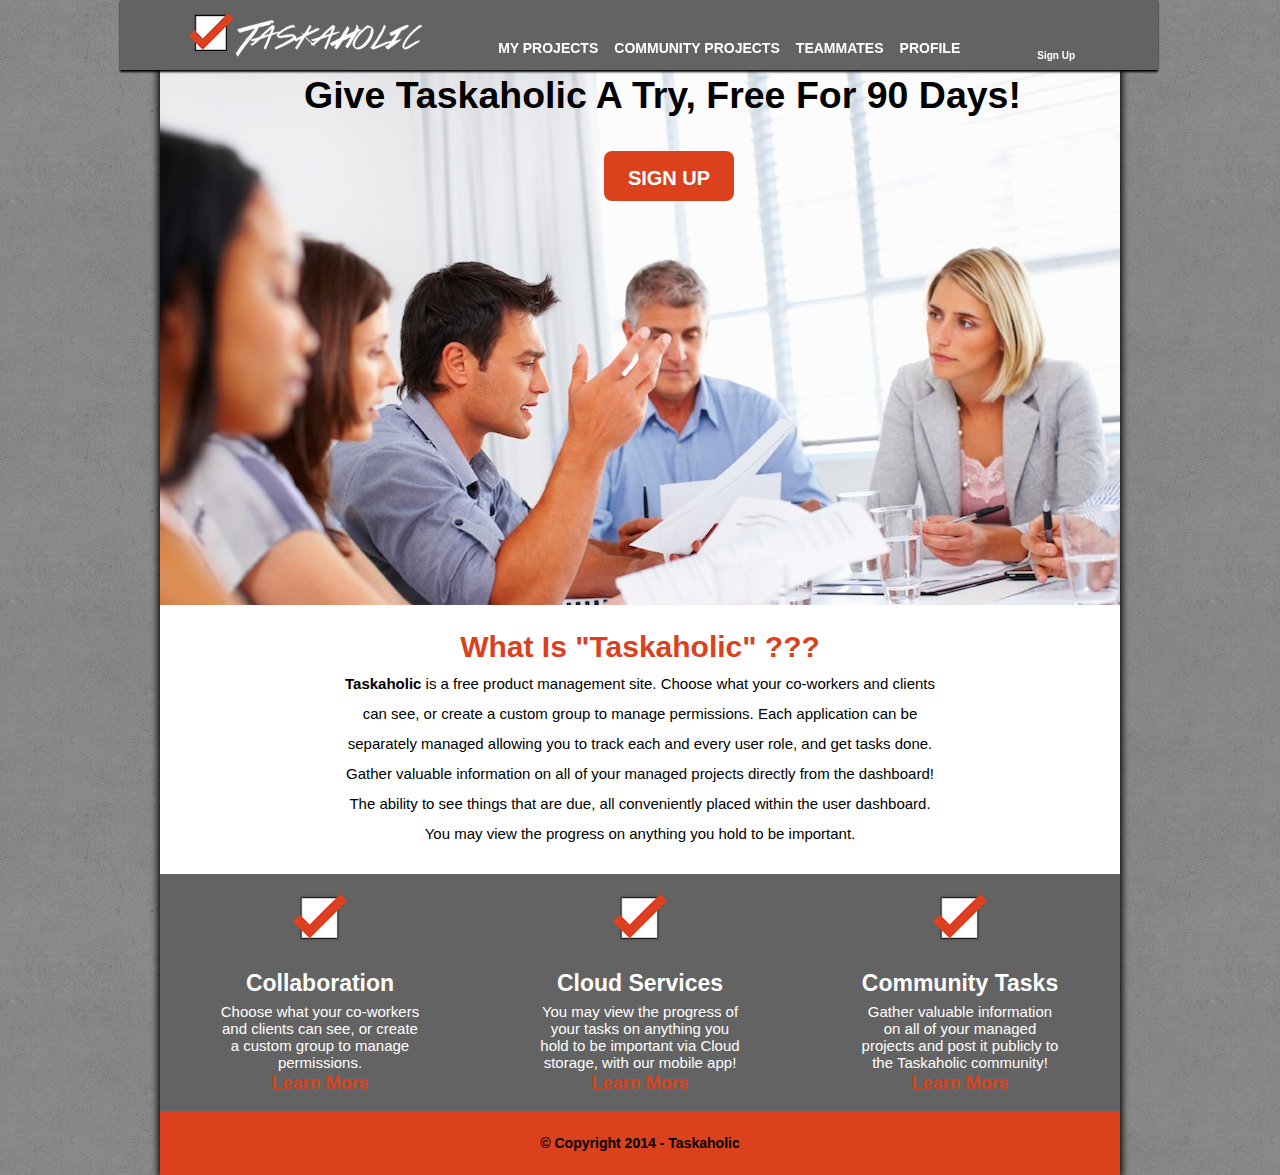
<file: Trovato_Carmine_Week 3/index.html>
<!DOCTYPE html>
<html lang= "en">

	<head> 
		<meta charset = "utf-8" />
		<meta name="viewport" content="initial-scale=1">
		<link href = "css/style.css" rel= "stylesheet" />
		<title>Taskaholic</title>
		<link rel="shortcut icon" href="images/checkIcons.png">
	</head>

	<body>


			<header>

<!-- Navigation --> 
				<div id="navigation">
					<nav>
						<div id="box">
						<a href="index.html"><h1>Taskaholic</h1></a>
						</div>
						<ul id="nav_list">
							<li> <a href = "projects.html">My Projects</a></li>
							<li> <a href = "community.html">Community Projects</a></li>
							<li> <a href = "teammates.html">Teammates</a></li>
							<li> <a href = "profile.html">Profile</a></li>
							<span id="register" class= "float_right"><a href="form.html">Sign Up</a> </span> <span id="sign_in" class= "float_right"> <a href="log_in.html">Log In</a></span>
						</ul>
					</nav>
				</div>

			</header>


<!-- Article --> 
			<article>
				<div id= "background_home">

				<section id="section_one">

					<div id="text">
						<h2>Give Taskaholic a try, free for 90 days!</h2>
						<span id="sign_up_button"><a href="form.html">Sign Up</a></span>
					</div>

				</section>

				<section id="middle_section">
					<h2>What Is "Taskaholic" ???</h2>
					<p><strong>Taskaholic</strong> is a  free product management site. Choose what your co-workers and clients can see, or create a custom group to manage permissions. Each application can be separately managed allowing you to track each and every user role, and get tasks done. Gather valuable information on all of your managed projects directly from the dashboard! The ability to see things that are due, all conveniently placed within the user dashboard. You may view the progress on anything you hold to be important.</p>
				</section>

				<section id="section_two">
						<div id="icons">
							<a href="#"><img src="images/checkIcons.png" alt="check"></a>	
							<h2>Collaboration </h2>
							<p>Choose what your co-workers and clients can see, or create a custom group to manage permissions.<br><a href="#">Learn More</a> </p>
						</div>
						<div id="icons">
							<a href="#"><img src="images/checkIcons.png" alt="check"></a>
							<h2>Cloud Services</h2>
							<p>You may view the progress of your tasks on anything you hold to be important via Cloud storage, with our mobile app!<br><a href="#">Learn More</a> </p>
						</div>
						<div id="icons">
							<a href="#"><img src="images/checkIcons.png" alt="check"></a>
							<h2>Community Tasks</h2>
							<p>Gather valuable information on all of your managed projects and post it publicly to the Taskaholic community! <br><a href="#">Learn More</a> </p>
						</div>
				</section>

				</div>
			</article><!-- #background_home --> 				

<!-- Footer Copyright --> 
			<footer>	
				<h3> &copy; Copyright 2014 - Taskaholic </h3>
			</footer>

	</body>
</html>
</file>
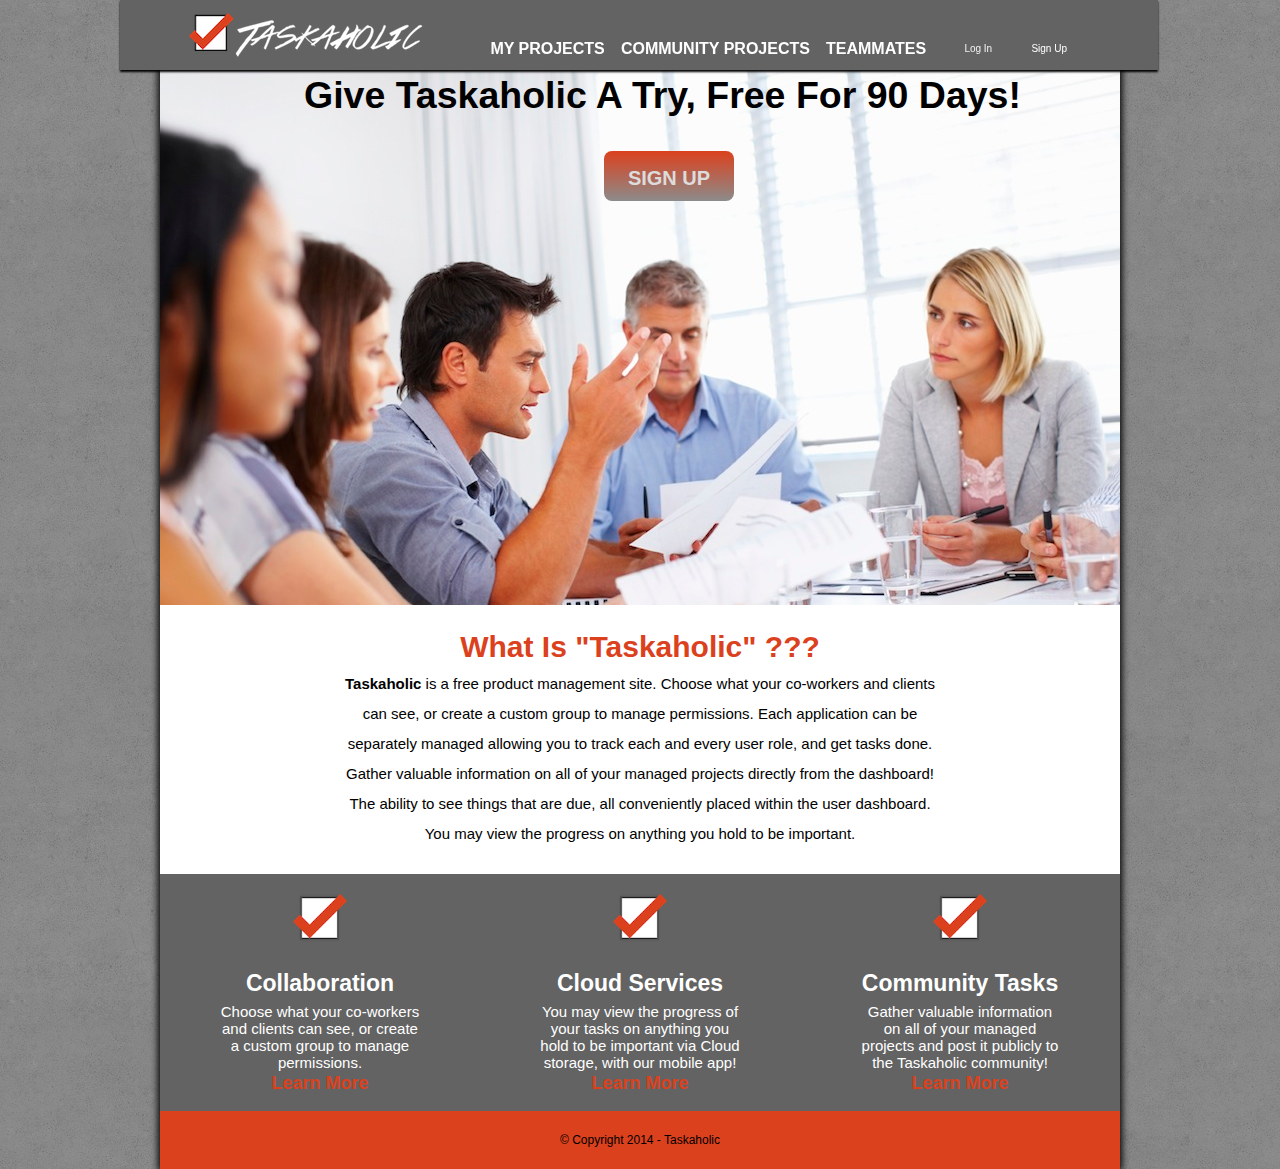
<file: Trovato_Carmine_Week1/index.html>
<!DOCTYPE html>
<html lang= "en">

	<head> 
		<meta charset = "utf-8" />
		<meta name="viewport" content="initial-scale=1">
		<link href = "css/style.css" rel= "stylesheet" />
		<title>Taskaholic</title>
		<link rel="shortcut icon" href="images/checkIcons.png">
	</head>

	<body>


			<header>

<!-- Navigation --> 
				<div id="navigation">
					<nav>
						<div id="box">
						<a href="index.html"><h1>Taskaholic</h1></a>
						</div>
						<ul id="nav_list">
							<li> <a href = "projects.html">My Projects</a></li>
							<li> <a href = "#">Community Projects</a></li>
							<li> <a href = "#">Teammates</a></li>	
							<span id="register" class= "float_right"><a href="form.html">Sign Up</a> </span> <span id="sign_in" class= "float_right"> <a href="log_in.html">Log In</a></span>
						</ul>
					</nav>
				</div>

			</header>

<!-- Article --> 
			<article>
				<div id= "background_home">

				<section id="section_one">

					<div id="text">
						<h2>Give Taskaholic a try, free for 90 days!</h2>
						<span id="sign_up_button"><a href="form.html">Sign Up</a></span>
					</div>

				</section>

				<section id="middle_section">
					<h2>What Is "Taskaholic" ???</h2>
					<p><strong>Taskaholic</strong> is a  free product management site. Choose what your co-workers and clients can see, or create a custom group to manage permissions. Each application can be separately managed allowing you to track each and every user role, and get tasks done. Gather valuable information on all of your managed projects directly from the dashboard! The ability to see things that are due, all conveniently placed within the user dashboard. You may view the progress on anything you hold to be important.</p>
				</section>

				<section id="section_two">
						<div id="icons">
							<a href="#"><img src="images/checkIcons.png" alt="check"></a>	
							<h2>Collaboration </h2>
							<p>Choose what your co-workers and clients can see, or create a custom group to manage permissions.<br><a href="#">Learn More</a> </p>
						</div>
						<div id="icons">
							<a href="#"><img src="images/checkIcons.png" alt="check"></a>
							<h2>Cloud Services</h2>
							<p>You may view the progress of your tasks on anything you hold to be important via Cloud storage, with our mobile app!<br><a href="#">Learn More</a> </p>
						</div>
						<div id="icons">
							<a href="#"><img src="images/checkIcons.png" alt="check"></a>
							<h2>Community Tasks</h2>
							<p>Gather valuable information on all of your managed projects and post it publicly to the Taskaholic community! <br><a href="#">Learn More</a> </p>
						</div>
				</section>

				</div>
			</article><!-- #background_home --> 				

<!-- Footer Copyright --> 
			<footer>	
				<p> &copy; Copyright 2014 - Taskaholic </p>
			</footer>

	</body>
</html>
</file>
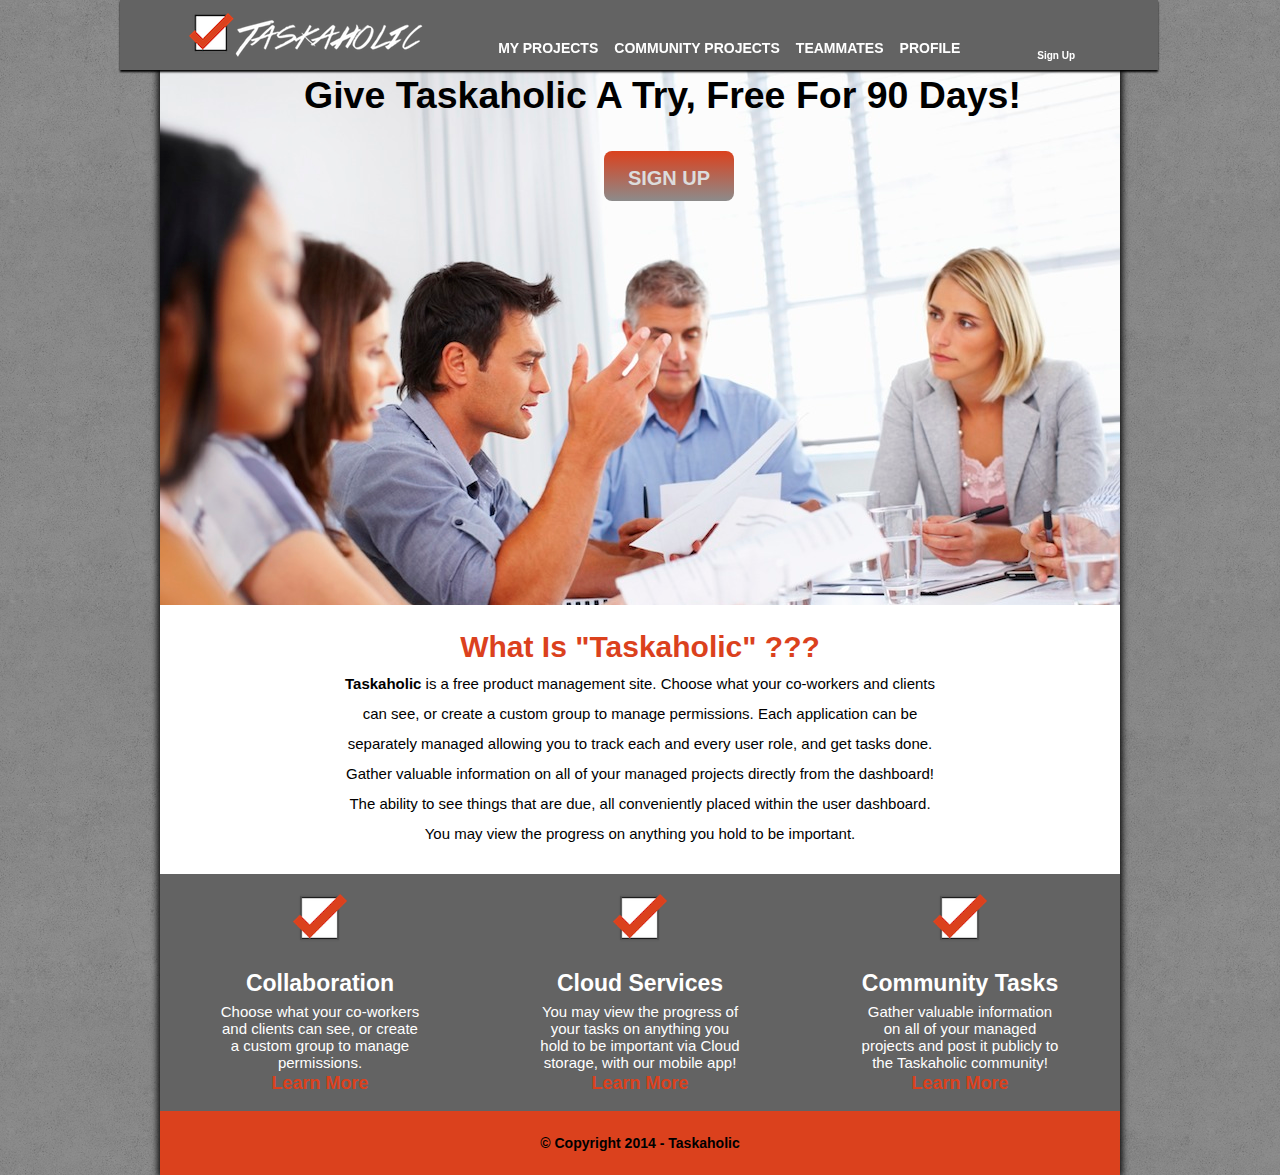
<file: Trovato_Carmine_Week2 /index.html>
<!DOCTYPE html>
<html lang= "en">

	<head> 
		<meta charset = "utf-8" />
		<meta name="viewport" content="initial-scale=1">
		<link href = "css/style.css" rel= "stylesheet" />
		<title>Taskaholic</title>
		<link rel="shortcut icon" href="images/checkIcons.png">
	</head>

	<body>


			<header>

<!-- Navigation --> 
				<div id="navigation">
					<nav>
						<div id="box">
						<a href="index.html"><h1>Taskaholic</h1></a>
						</div>
						<ul id="nav_list">
							<li> <a href = "projects.html">My Projects</a></li>
							<li> <a href = "community.html">Community Projects</a></li>
							<li> <a href = "teammates.html">Teammates</a></li>
							<li> <a href = "profile.html">Profile</a></li>
							<span id="register" class= "float_right"><a href="form.html">Sign Up</a> </span> <span id="sign_in" class= "float_right"> <a href="log_in.html">Log In</a></span>
						</ul>
					</nav>
				</div>

			</header>

<!-- Article --> 
			<article>
				<div id= "background_home">

				<section id="section_one">

					<div id="text">
						<h2>Give Taskaholic a try, free for 90 days!</h2>
						<span id="sign_up_button"><a href="form.html">Sign Up</a></span>
					</div>

				</section>

				<section id="middle_section">
					<h2>What Is "Taskaholic" ???</h2>
					<p><strong>Taskaholic</strong> is a  free product management site. Choose what your co-workers and clients can see, or create a custom group to manage permissions. Each application can be separately managed allowing you to track each and every user role, and get tasks done. Gather valuable information on all of your managed projects directly from the dashboard! The ability to see things that are due, all conveniently placed within the user dashboard. You may view the progress on anything you hold to be important.</p>
				</section>

				<section id="section_two">
						<div id="icons">
							<a href="#"><img src="images/checkIcons.png" alt="check"></a>	
							<h2>Collaboration </h2>
							<p>Choose what your co-workers and clients can see, or create a custom group to manage permissions.<br><a href="#">Learn More</a> </p>
						</div>
						<div id="icons">
							<a href="#"><img src="images/checkIcons.png" alt="check"></a>
							<h2>Cloud Services</h2>
							<p>You may view the progress of your tasks on anything you hold to be important via Cloud storage, with our mobile app!<br><a href="#">Learn More</a> </p>
						</div>
						<div id="icons">
							<a href="#"><img src="images/checkIcons.png" alt="check"></a>
							<h2>Community Tasks</h2>
							<p>Gather valuable information on all of your managed projects and post it publicly to the Taskaholic community! <br><a href="#">Learn More</a> </p>
						</div>
				</section>

				</div>
			</article><!-- #background_home --> 				

<!-- Footer Copyright --> 
			<footer>	
				<h3> &copy; Copyright 2014 - Taskaholic </h3>
			</footer>

	</body>
</html>
</file>
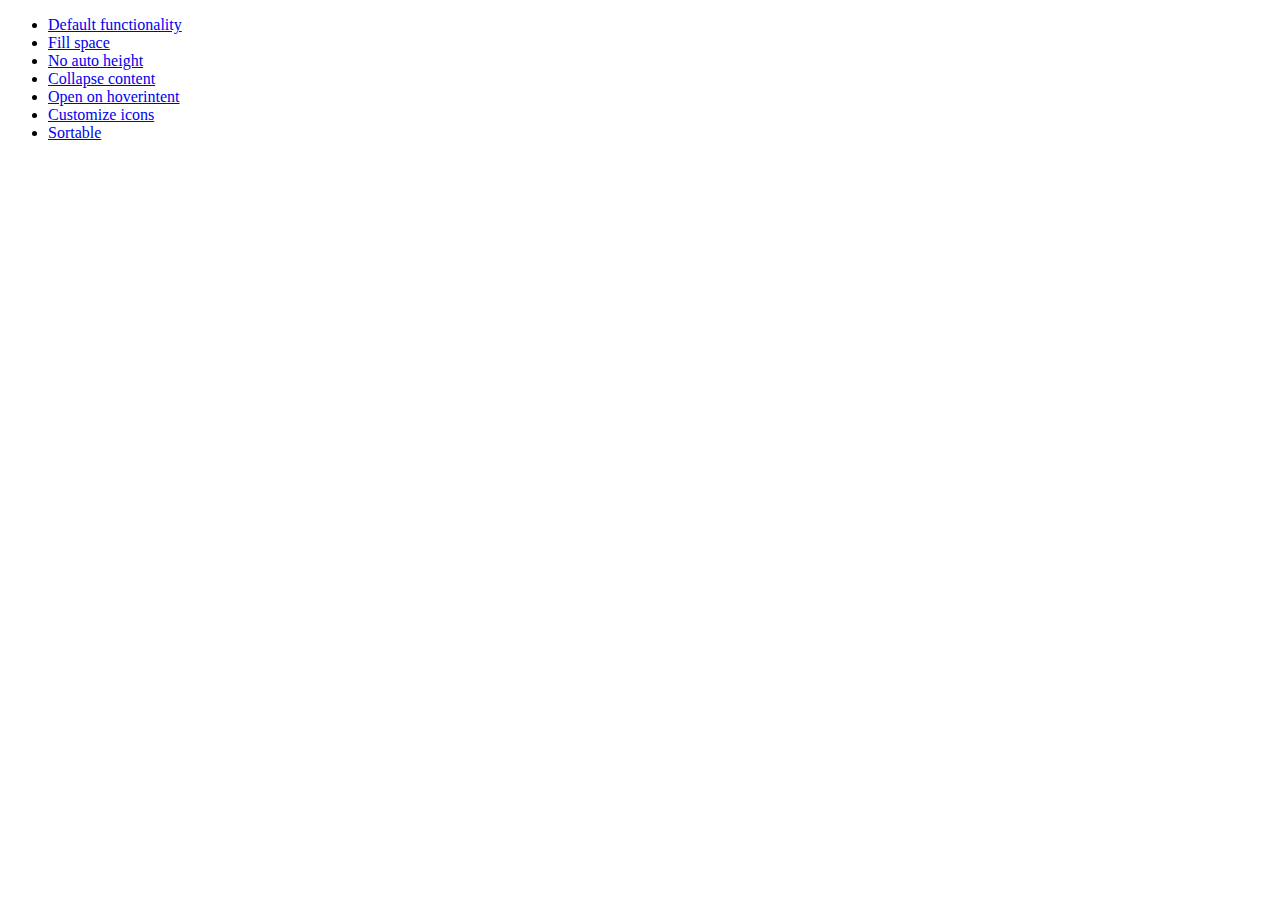
<file: jQueryUI_Interactions_Activity/development-bundle/demos/accordion/index.html>
<!doctype html>
<html lang="en">
<head>
	<meta charset="utf-8">
	<title>jQuery UI Accordion Demos</title>
</head>
<body>

<ul>
	<li><a href="default.html">Default functionality</a></li>
	<li><a href="fillspace.html">Fill space</a></li>
	<li><a href="no-auto-height.html">No auto height</a></li>
	<li><a href="collapsible.html">Collapse content</a></li>
	<li><a href="hoverintent.html">Open on hoverintent</a></li>
	<li><a href="custom-icons.html">Customize icons</a></li>
	<li><a href="sortable.html">Sortable</a></li>
</ul>

</body>
</html>
</file>
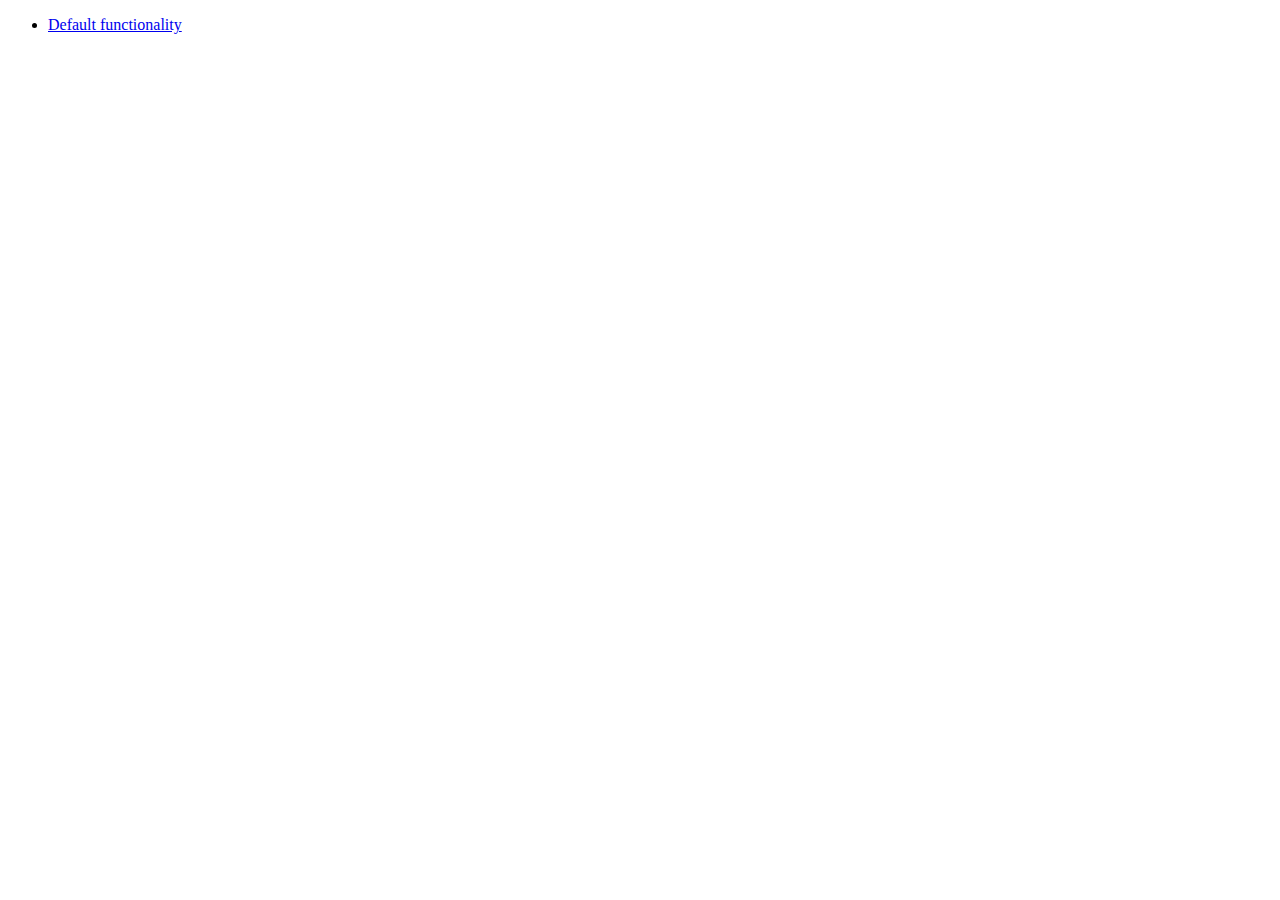
<file: jQueryUI_Interactions_Activity/development-bundle/demos/addClass/index.html>
<!doctype html>
<html lang="en">
<head>
	<meta charset="utf-8">
	<title>jQuery UI Effects Demos</title>
</head>
<body>

<ul>
	<li><a href="default.html">Default functionality</a></li>
</ul>

</body>
</html>
</file>
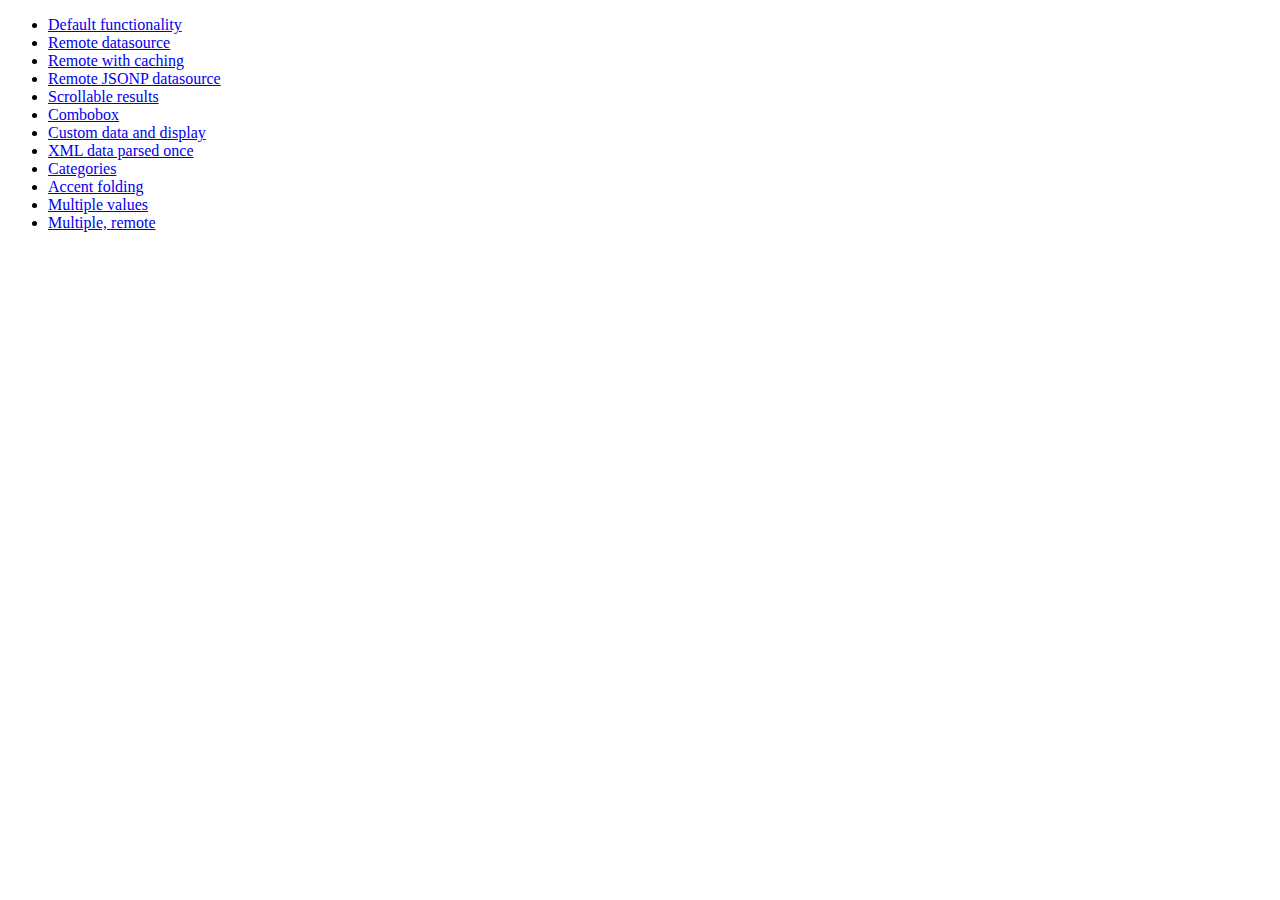
<file: jQueryUI_Interactions_Activity/development-bundle/demos/autocomplete/index.html>
<!doctype html>
<html lang="en">
<head>
	<meta charset="utf-8">
	<title>jQuery UI Autocomplete Demos</title>
</head>
<body>

<ul>
	<li><a href="default.html">Default functionality</a></li>
	<li><a href="remote.html">Remote datasource</a></li>
	<li><a href="remote-with-cache.html">Remote with caching</a></li>
	<li><a href="remote-jsonp.html">Remote JSONP datasource</a></li>
	<li><a href="maxheight.html">Scrollable results</a></li>
	<li><a href="combobox.html">Combobox</a></li>
	<li><a href="custom-data.html">Custom data and display</a></li>
	<li><a href="xml.html">XML data parsed once</a></li>
	<li><a href="categories.html">Categories</a></li>
	<li><a href="folding.html">Accent folding</a></li>
	<li><a href="multiple.html">Multiple values</a></li>
	<li><a href="multiple-remote.html">Multiple, remote</a></li>
</ul>

</body>
</html>
</file>
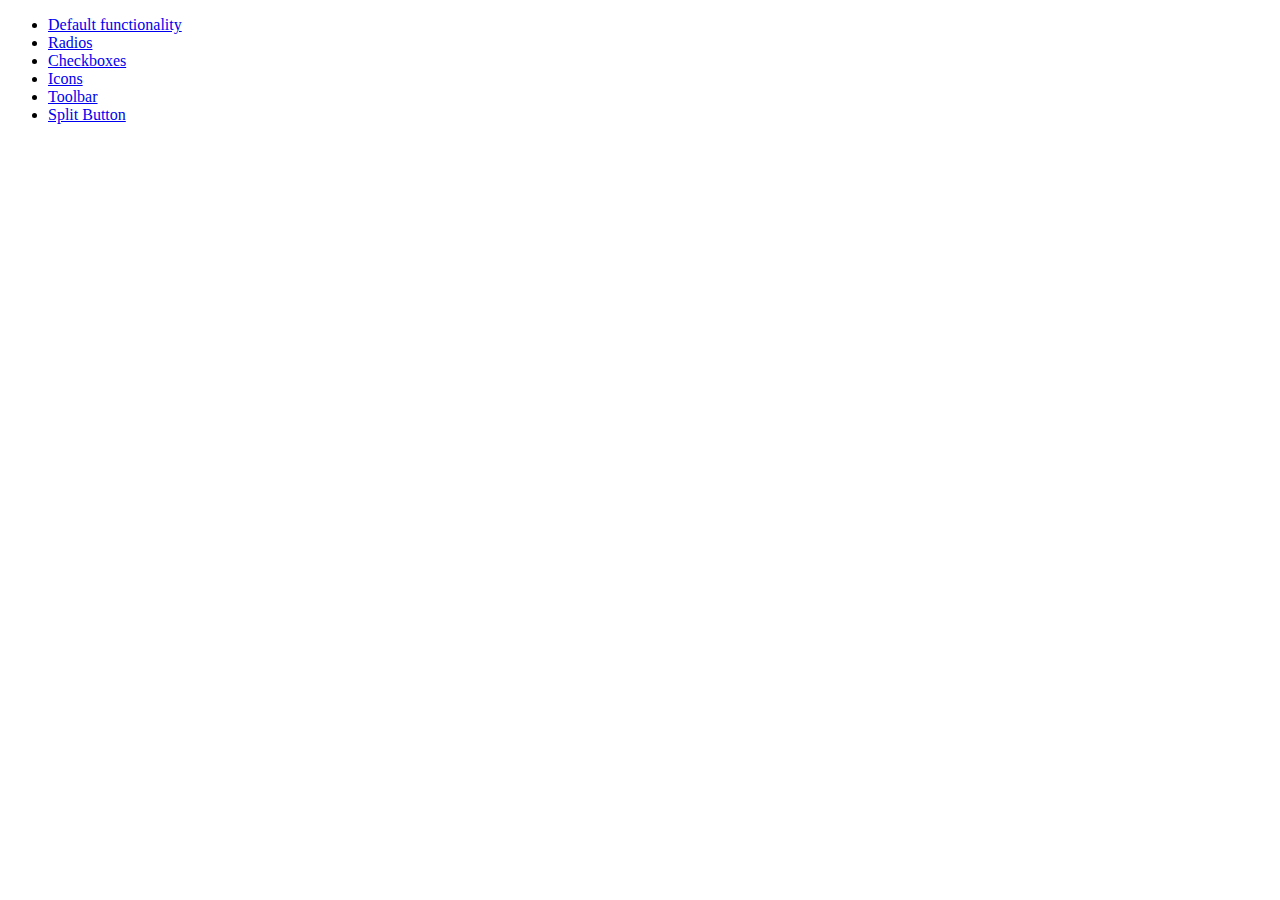
<file: jQueryUI_Interactions_Activity/development-bundle/demos/button/index.html>
<!doctype html>
<html lang="en">
<head>
	<meta charset="utf-8">
	<title>jQuery UI Button Demos</title>
</head>
<body>

<ul>
	<li><a href="default.html">Default functionality</a></li>
	<li><a href="radio.html">Radios</a></li>
	<li><a href="checkbox.html">Checkboxes</a></li>
	<li><a href="icons.html">Icons</a></li>
	<li><a href="toolbar.html">Toolbar</a></li>
	<li><a href="splitbutton.html">Split Button</a></li>
</ul>

</body>
</html>
</file>
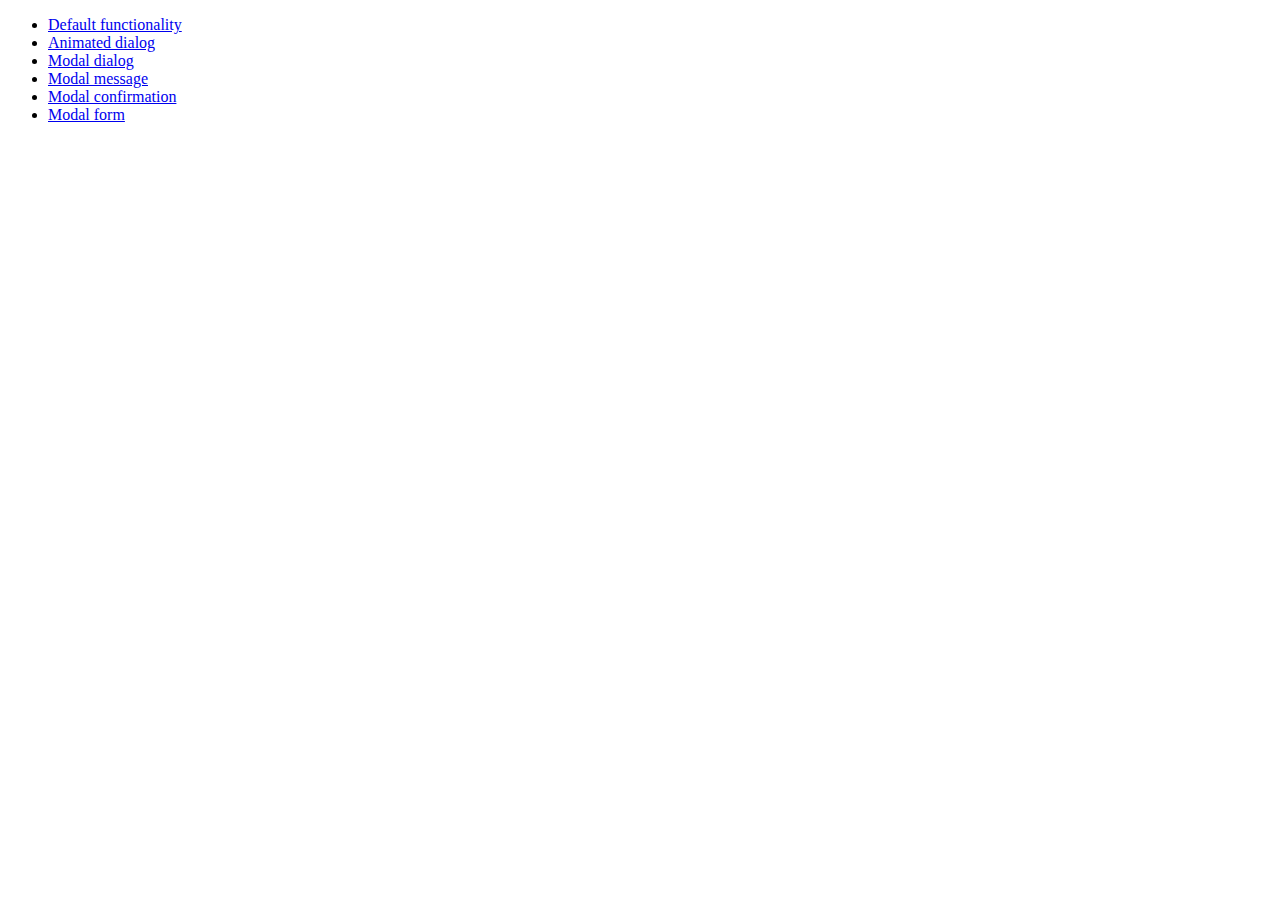
<file: jQueryUI_Interactions_Activity/development-bundle/demos/dialog/index.html>
<!doctype html>
<html lang="en">
<head>
	<meta charset="utf-8">
	<title>jQuery UI Dialog Demos</title>
</head>
<body>

<ul>
	<li><a href="default.html">Default functionality</a></li>
	<li><a href="animated.html">Animated dialog</a></li>
	<li><a href="modal.html">Modal dialog</a></li>
	<li><a href="modal-message.html">Modal message</a></li>
	<li><a href="modal-confirmation.html">Modal confirmation</a></li>
	<li><a href="modal-form.html">Modal form</a></li>
</ul>

</body>
</html>
</file>
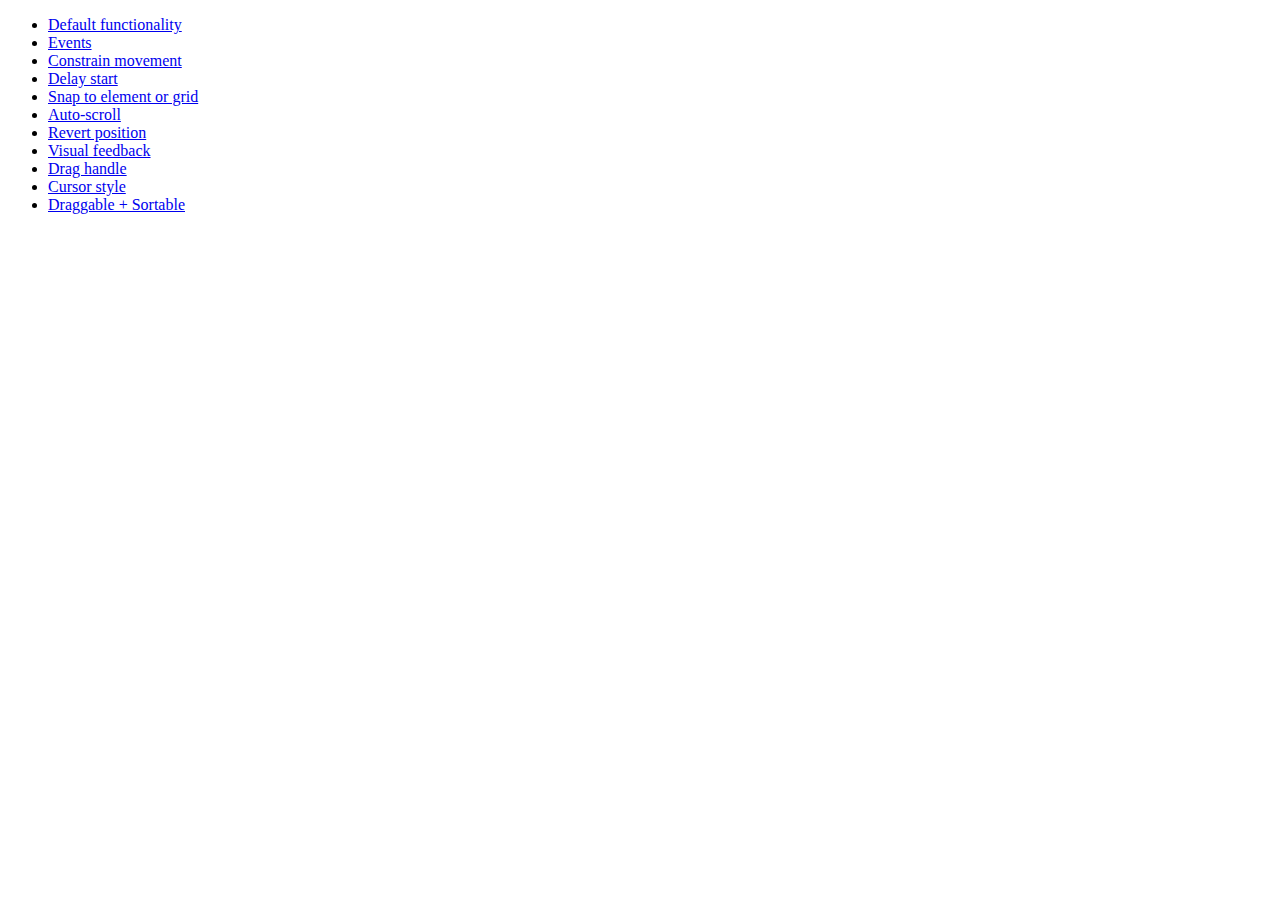
<file: jQueryUI_Interactions_Activity/development-bundle/demos/draggable/index.html>
<!doctype html>
<html lang="en">
<head>
	<meta charset="utf-8">
	<title>jQuery UI Draggable Demos</title>
</head>
<body>

<ul>
	<li><a href="default.html">Default functionality</a></li>
	<li><a href="events.html">Events</a></li>
	<li><a href="constrain-movement.html">Constrain movement</a></li>
	<li><a href="delay-start.html">Delay start</a></li>
	<li><a href="snap-to.html">Snap to element or grid</a></li>
	<li><a href="scroll.html">Auto-scroll</a></li>
	<li><a href="revert.html">Revert position</a></li>
	<li><a href="visual-feedback.html">Visual feedback</a></li>
	<li><a href="handle.html">Drag handle</a></li>
	<li><a href="cursor-style.html">Cursor style</a></li>
	<li><a href="sortable.html">Draggable + Sortable</a></li>
</ul>

</body>
</html>
</file>
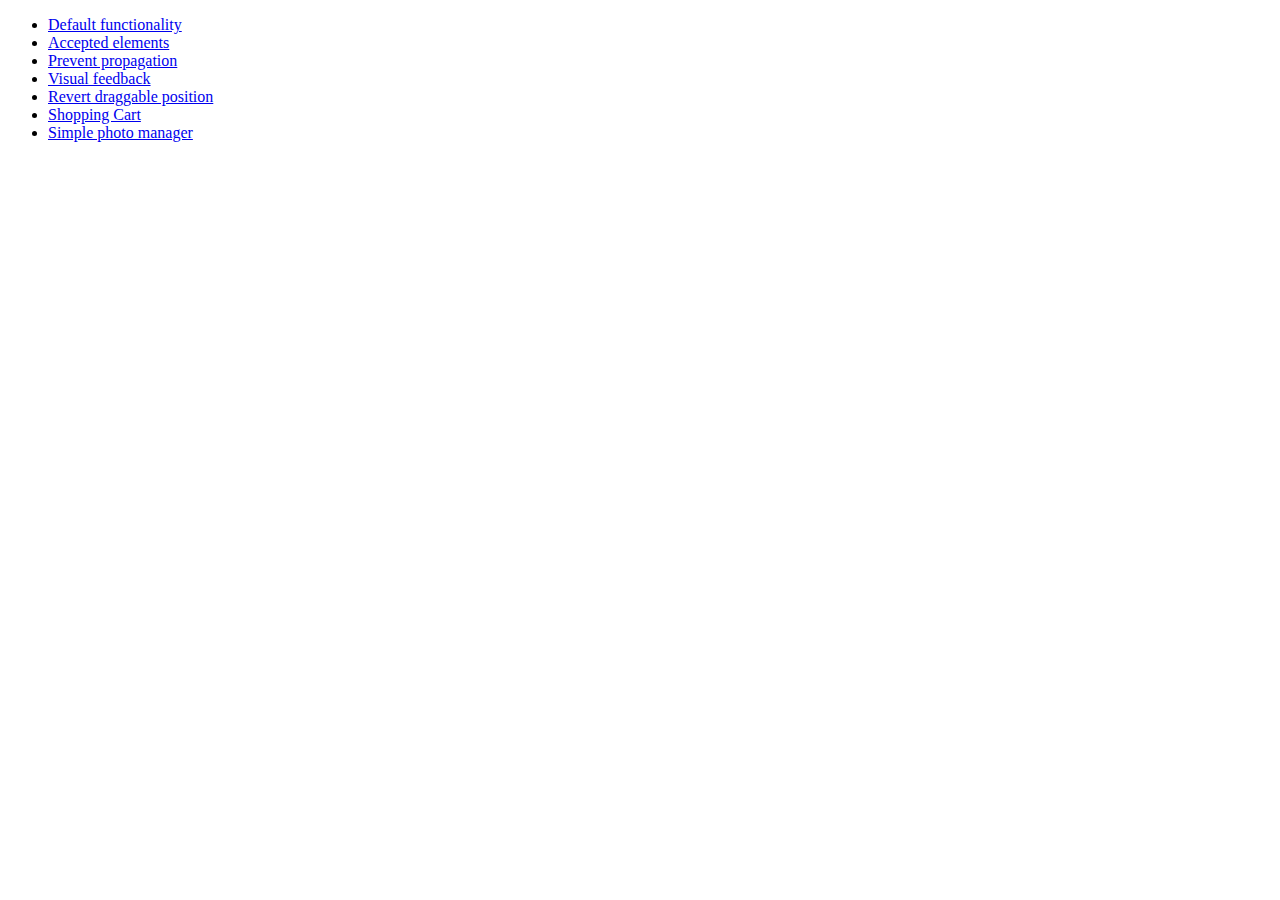
<file: jQueryUI_Interactions_Activity/development-bundle/demos/droppable/index.html>
<!doctype html>
<html lang="en">
<head>
	<meta charset="utf-8">
	<title>jQuery UI Droppable Demos</title>
</head>
<body>

<ul>
	<li><a href="default.html">Default functionality</a></li>
	<li><a href="accepted-elements.html">Accepted elements</a></li>
	<li><a href="propagation.html">Prevent propagation</a></li>
	<li><a href="visual-feedback.html">Visual feedback</a></li>
	<li><a href="revert.html">Revert draggable position</a></li>
	<li><a href="shopping-cart.html">Shopping Cart</a></li>
	<li><a href="photo-manager.html">Simple photo manager</a></li>
</ul>

</body>
</html>
</file>
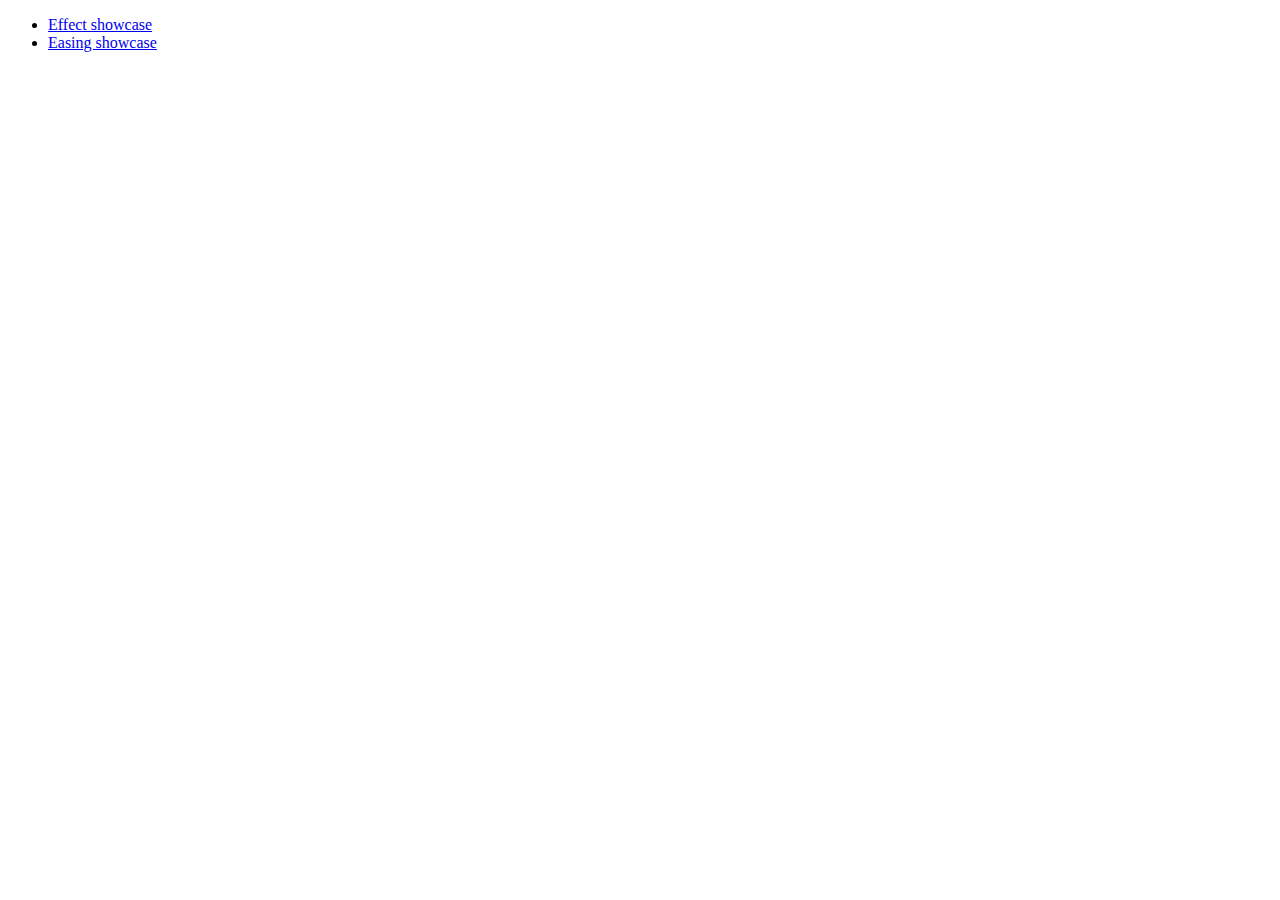
<file: jQueryUI_Interactions_Activity/development-bundle/demos/effect/index.html>
<!doctype html>
<html lang="en">
<head>
	<meta charset="utf-8">
	<title>jQuery UI Effects Demos</title>
</head>
<body>

<ul>
	<li><a href="default.html">Effect showcase</a></li>
	<li><a href="easing.html">Easing showcase</a></li>
</ul>

</body>
</html>
</file>
<file: Trovato_Carmine_Week 3/css/style.css>
html{
background-image: url("../images/mochaGrunge.png") ;
background-position: fixed;
background-color: #eeeeee; 
}

body{
	width:75%;  
	margin: 1.5% auto 0;
	background:white;
	font-family: helvetica;
	font-size:62.5%;   
	padding-top: 20px;
	box-shadow: 0px 0px 7px 2px #000000;
}


.welcome{
	margin-top: 100px;
}


h1{
	text-indent: -9999px;
	background: url(../images/Taskaholic.png);
	background-repeat: no-repeat;
	padding-bottom: 0px;
	height: 89px;
	width:250px;
}

#background_home{
	background-image: url("../images/group.jpg") ;

}


/* ================================= $Sin Up Ribbon ============================ */

#nav_list{
	overflow:hidden;

}

#wrapper {
	width: 400px;
	height:80px;
	margin-bottom: 30px;
}
.ribbon {
   width: 370px;
   position: absolute;
   text-align: center;
   font-size: 20px!important;
   background: #DB411D;
   background: -webkit-gradient(linear, left top, left bottom, from(#DB411D), to(#ab2c2c));
   background: -webkit-linear-gradient(top, #DB411D, #ab2c2c);
   background: -moz-linear-gradient(top, #DB411D, #ab2c2c);
   background: -ms-linear-gradient(top, #DB411D, #ab2c2c);
   background: -o-linear-gradient(top, #DB411D, #ab2c2c);
   background-image: -ms-linear-gradient(top, #DB411D 0%, #ab2c2c 100%);
   -webkit-box-shadow: rgba(000,000,000,0.3) 0 1px 1px;
   -moz-box-shadow: rgba(000,000,000,0.3) 0 1px 1px;
   box-shadow: rgba(000,000,000,0.3) 0 1px 1px;
   font-family: 'Helvetica Neue',Helvetica, sans-serif;
   }
.ribbon h3 {
   font-size: 30px!important;
   color: #ffffff;
   text-shadow: #d65c5c 0 1px 0;
   margin:0px;
   padding: 15px 10px;
   }
.ribbon:before, .ribbon:after {
   content: '';
   position: absolute;
   display: block;
   bottom: -1em;
   border: 1.5em solid #c23a3a;
   z-index: -1;
   }
.ribbon:before {
   left: -2em;
   border-right-width: 1.5em;
   border-left-color: transparent;
   -webkit-box-shadow: rgba(000,000,000,0.4) 1px 1px 1px;
   -moz-box-shadow: rgba(000,000,000,0.4) 1px 1px 1px;
   box-shadow: rgba(000,000,000,0.4) 1px 1px 1px;
   }
.ribbon:after {
   right: -2em;
   border-left-width: 1.5em;
   border-right-color: transparent;
   -webkit-box-shadow: rgba(000,000,000,0.4) -1px 1px 1px;
   -moz-box-shadow: rgba(000,000,000,0.4) -1px 1px 1px;
   box-shadow: rgba(000,000,000,0.4) -1px 1px 1px;
   }
.ribbon .ribbon-content:before, .ribbon .ribbon-content:after {
   border-color: #DB411D transparent transparent transparent;
   position: absolute;
   display: block;
   border-style: solid;
   bottom: -1em;
   content: '';
   }
.ribbon .ribbon-content:before {
   left: 0;
   border-width: 1em 0 0 1em;
   }
.ribbon .ribbon-content:after {
   right: 0;
   border-width: 1em 1em 0 0;
   }
.ribbon-stitches-top {
   margin-top:2px;
   border-top: 1px dashed rgba(0, 0, 0, 0.2);
   -moz-box-shadow: 0px 0px 2px rgba(0, 0, 0, 0.5);
   -webkit-box-shadow: 0px 0px 2px rgba(0, 0, 0, 0.5);
   box-shadow: 0px 0px 2px rgba(255, 255, 255, 0.5);
   }
.ribbon-stitches-bottom {
   margin-bottom:2px;
   border-top: 1px dashed rgba(0, 0, 0, 0.2);
   -moz-box-shadow: 0px 0px 2px rgba(0, 0, 0, 0.3);
   -webkit-box-shadow: 0px 0px 2px rgba(0, 0, 0, 0.3);
   box-shadow: 0px 0px 2px rgba(255, 255, 255, 0.3);
   }



/* ================================= $Navigation ============================ */

#navigation{
	 position: fixed;
	 left: 9.375%; /* 120px/1280px */
	 top: 0;
	 height:70px;	 
	 width: 78.125%;	
	 padding: 0 1.5%; /* 20px/1000px*/
 	 background-color:#636363 ;
 	 box-shadow: 0px 2px 2px #000000; 
 	 z-index:2;
 	 overflow: hidden;


}

article{
	overflow: hidden;
}


nav>ul{
	margin: 0;
    padding: 0px 1% ;/* 10px/1000px */ /* 20px/1000px */
    text-align: center;
    width: 64%; /* 640px/1000px */
    line-height: 97px;
    float: left;
    height: 110px;
}

nav ul~ul{
	 width: 64%; /* 640px/1000px */
}


nav ul>li{
	padding-left:0;
}

nav ul li{
	list-style: none;
	display: inline-block;
	text-align: center; 
	font-size: 1.4em;
	text-transform: uppercase;
	font-weight: bold; 
	padding: 0 1.041666666%; /*10px/960px*/

}

nav ul li a{
	text-decoration: none;
	color:#ffffff;
}

nav ul li a:hover{
	color: #DB411D;
}
#image{
	width: 100%;
	position: absolute;
	top: 5px;
}

#image img{
	width: 100%;
}



/* ============================= $Profile  Tabs ======================== */

#profile{
	margin-top: 50px;
	margin-bottom: 280px;
}

.wrapper {
  margin:30px auto;
  width:80%;
  font-family:sans-serif;
  color:#555;
  font-size:14px;
  line-height:24px;
}
h1 {
  font-size:20px;
  font-weight:bold;
  text-align:center;
  text-transform:uppercase;
}
h1 + p {
  text-align:center;
  margin:20px 0;
  font-size:16px;
}

.tabs >li {
    float:left;
    width:20%;
    list-style: none;
  }

 .tabs >li> a {
    display:block;
    text-align:center;
    text-decoration:none;
    text-transform:uppercase;
    color:#888;
    padding:20px 0;
    border-bottom:2px solid #888;
    background:#f7f7f7;
    
}

.tabs a:hover{
	background-color: #DB411D;
	color: white;
}


}
.tabgroup {

    padding:30px;
    box-shadow:0 3px 10px rgba(0,0,0,.3);

}
.clearfix:after {
  content:"";
  display:table;
  clear:both;
}


/* ============================= $Sign In & Register ======================== */

form{
	padding-left: 370px;
	padding-top: 50px;
	padding-bottom: 40px;
	margin: 0 auto;
	overflow: auto;
}

#log_in{

	margin-bottom: 280px;
}


#sign_in a{
	text-decoration: none;
	margin-right: 0px;
	margin-left: 0px;
	background: transparent;
	border-radius:0px;
	padding: 7px;
	color: rgb(242,242,242);
	width: 100px;

}

#register{
	width: 100px;

}

#register a{
	text-decoration:none;
	background: transparent;
	color: rgb(255,255,255);
	border-radius:0px;
	padding: 7px;
	width: 100px;

}

#sign_in a:hover {

	background: rgb(219,65,29);
	color: rgb(250,250,250);
}

#register a:hover{
	background:  rgb(219,65,29);
	color: rgb(250,250,250);
}

#sign_up_button a{
	text-decoration: none;
	text-align: right;
	width: 90px;
	height:10px;
	float:left;
	line-height: 15px;
	font-size: .8em;
	padding:020px;
	background: #DB411D;
	color:white;
	border-radius:8px;
	text-transform: uppercase;
	text-align: center;
	margin-top: 0px;
	margin-left: 300px;
	margin-right: 0px;
	font-weight: bold;
}

#sign_up_button a:hover{
	background: linear-gradient(rgb(219,65,29), rgb(140,139,139));
	color:rgb(230,230,230);	
	box-shadow: 0 0 1px .5px #000;
}


.float_left{
 	float: left;
}

.float_right{
 	float: right;
}

.clear{
	clear: both;
}

.round_corner{
	border-radius: 4px;
}


/*==================== $Box ===========================*/


#box p{
	font-size: 1.8em;
	display: inline-block;
	margin-top: 5px;
	text-align: left;
}

#box {
	width: 26%; /* 260px/1000px */
	float: left;
	color: #E3E6E9;
	margin-left:50px;
}


/* =============== $Form Input ====================*/

input{
	width: 50%;
	height: 20px;
	margin-bottom: 10px;
}


#user_info{
	overflow:hidden;
}

#dropbox{
	overflow: hidden;

	float: left;
}



.form_focus:focus, .form_hover:hover {
	background-color: #FFFF99;
	opacity: 4;
}

select{
	padding: 10px;
	border-radius: 5px;
	margin-right: 10px
}

.float_left{
 	float: left;
}

.float_right{
 	float: right;
}

.clear{
	clear: both;
}

.round_corner{
	border-radius: 4px;
}


/* =============== $button ====================*/

#submit{
	background: linear-gradient(rgb(219,65,29), rgb(76,76,76));	
	height: 35px;
	line-height: 30px;
	width: 100px;
	font-size: 1.4em;
	border-radius: 5px;
	color: rgb(240,233,220);
	margin-top: 20px;
	padding-bottom: 15px;
	clear: both;

}

#btn{	
	padding-left: 0%;
	text-align: center;
	padding-bottom: 15px;
	clear: both;

}

#submit:hover{
	background: linear-gradient(rgb(76,76,76), rgb(219,65,29));
	color: white;
}

/* ====================================== $Projects ============================*/
 .projects{
	margin-bottom: 180px;

 }



/* ====================================== $Employees =================================*/

#employee_body {
	background: rgb(240,240,240);
	margin-top: 40px;
	width: 300px;

}

.employee_blog{
	width:300; /* 450/960 */
	height: 520px;
	padding: 1.041666666% 1.041666666% 1.041666666% 0; /* 10px */
	margin-top: 20px;
}

.employee_blog h4{
	margin:5px 10px 5px 0;
	font-size: 1.375em;
	padding-left:3%;
	color: #DB411D;

}

.employee_blog a{	
	font-size: 1.4em;
	padding-left:3%;
	color: black;

}




/* ============== $Accordion ============== */

#teammates{
	margin-top: 40px;
	margin-left: 20px;

}

.accordion {
   	margin: 50px; 
   	overflow: hidden;
   	margin-bottom: 300px;
}
	
dt, dd {
    padding: 10px;
    border: 1px red;
    border-bottom: 0; 
}

dt, dd:last {
     border-bottom: 1px red; 
}
	  
 a {
      display: block;
      color: black;
      font-weight: bold;
}
   
dd {
     border-top: 0; 
     font-size: 12px;
}
dd:last {
    border-top: 1px solid white;
    position: relative;
    top: -1px;
}


/* ================================== $Community ==========================*/

#community{
	margin-top: 40px;
	margin-bottom: 100px;
	margin-left: 30px;
}

#community h2{
	margin-left: 0;
	margin-top:0;
	margin-bottom:0;
	font-size: 1.8em;
	width: 62%;
	float:left;	
}

.community_info{
	line-height: 24px;
	margin: 0 8px 5px 0;
	font-size: 1.5em;
	padding-left:3%;
}



/* ================================== $Slider ==========================*/

#myslider {
  position: relative;
  overflow: hidden;
  margin: 20px auto 0 auto;
  border-radius: 4px;
}

#myslider ul {
  position: relative;
  margin: 0;
  padding: 0;
  height: 200px;
  list-style: none;
}

#myslider ul li {
  position: relative;
  display: block;
  float: left;
  margin: 0;
  padding: 0;
  width: 500px;
  height: 300px;
  background: #ccc;
  text-align: center;
  line-height: 300px;
}

a.control_prev, a.control_next {
  position: absolute;
  top: 40%;
  z-index: 999;
  display: block;
  padding: 4% 3%;
  width: auto;
  height: auto;
  background: #2a2a2a;
  color: #fff;
  text-decoration: none;
  font-weight: 600;
  font-size: 18px;
  opacity: 0.8;
  cursor: pointer;
}

a.control_prev:hover, a.control_next:hover {
  
  -webkit-transition: all 0.2s ease;
  background-color: #DB411D;
  color: black;

}

a.control_prev {
  border-radius: 0 2px 2px 0;
}

a.control_next {
  right: 0;
  border-radius: 2px 0 0 2px;
}

.myslider_option {
  position: relative;
  margin: 10px auto;
  width: 160px;
  font-size: 18px;
}

/* =============== $My Projects ====================*/

#project_background{
	margin-top: 50px;
	margin-left: 10px;
	margin-bottom: 100px;
}


.project_blog_box{
	width: 455px; /* 47.2433333%; */
	float: left;
	margin-top: 70px;
	margin:0 1.041666666% 50px 1.041666666% /* 10px */;

}


.project_blog{
	width:100%; /* 450/960 */
	height: 302px;
	padding: 1.041666666% 1.041666666% 1.041666666% 0; /* 10px */


}


.project_blog div{
	width: 141px /* 30% */;
	height:150px;
	margin: 5px 5px 5px 0;
	background: rgb(240,240,240);
	float: left;


}

.project_blog img{
	width:50%;
	float: left;
	padding-right: 10px;
	padding-left:2%;
}
#blog_body {
	background: rgb(240,240,240);
	margin-top: 20px;

}

#blog_title{
	margin: 5px 10px 5px 0;
	font-size: 1.3em;
	text-transform: uppercase;
	color: #DB411D;
	padding-left:2%;
	padding-top: 0;
}



#blog_title~p{
	font-size: 1.5em;
	padding-left:2%;
}

.project_blog p{
	line-height: 16px;
	margin: 0 8px 5px 0;
	font-size: 1.5em;
	padding-left:3%;
}

.project_blog h4{
	margin:5px 10px 5px 0;
	font-size: 1.375em;
	padding-left:3%;
	color: #DB411D;

}

.project_blog p a{
	display: block;
	margin-top: 5px;
}

.project_blog_box h2{
	margin-left: 0;
	margin-top:0;
	margin-bottom:0;
	font-size: 1.8em;
	width: 62%;
	float:left;	
}

/*article{
	background-image: url("../images/group.jpg") ;
	background-repeat: fixed;
}*/

/* ================================ $Section  One ========================== */

#section_one{
	 height:225px;
	 padding-bottom: 300px;
	 background-color: transparent;
}


#text{
	text-transform: capitalize;
	margin: 0 auto
	font-family: Helvetica;
	font-size:2.5em;
	line-height:50px;
	padding-left: 15%; /* 100px/960px */
}

}


/* ================================ $Section Two  &   $icons  ========================== */

#section_two{
	 height: 250px;
	 background-color:#636363;
	 padding-top:40px;
	 padding-bottom: 20px;
}

#icons  {
	width: 20.833333333%; 
	float: left;
	padding-top: 50px;
	padding: 0 6.25%; 
	text-align: center;
	background-color: #636363;
}
#icons img{
	margin-top: 20px;
}


#section_two p{
	 font-size: 1.5em;
	 margin-top:6px;
	 line-height:17px;
	 color: white;
}

#section_two h2{
	 font-size: 2.3em; 
	 margin-bottom: 2px;
	 color: white;

}


#section_two a{
	 font-weight: bold;
	 text-decoration: none;
	 color: #DB411D;
	 font-size: 1.2em;
	 line-height: 25px;
}



#section_two #icons img{
	width: 26.737967914%; /* 50px/187px */
}



/* ================================= $Middle section ============================ */

#middle_section{
	 text-align: center;
	 background: white;
	 padding: 25px 5px;
	 margin-top: 10px;
}

#middle_section p{
	 width: 600px ;/* 600px/960px */
	 margin:0 auto;
	 font-size: 1.5em;
	 line-height:30px;
}

#middle_section h2{
	 margin:0 0 5px;
	 font-size: 3em;
	 color: #DB411D;

}


/*========================================= $footer ===============================*/

footer{
	background-color: #DB411D;
	text-align: center;
	font-size: 1.2em;
	padding: 10px 10.416666666%; /* 10px/960px */
}
</file>
<file: Trovato_Carmine_Week1/css/style.css>
html{
background-image: url("../images/mochaGrunge.png") ;
background-position: fixed;
background-color: #eeeeee; 
}

body{
	width:75%;  
	margin: 1.5% auto 0;
	background:white;
	font-family: helvetica;
	font-size:62.5%;   
	padding-top: 20px;
	box-shadow: 0px 0px 7px 2px #000000;
}


h1{
	text-indent: -9999px;
	background: url(../images/Taskaholic.png);
	background-repeat: no-repeat;
	padding-bottom: 0px;
	height: 89px;
	width:450px;
}

#background_home{
	background-image: url("../images/group.jpg") ;

}


/* ================================= $Navigation ============================ */

#navigation{
	 position: fixed;
	 left: 9.375%; /* 120px/1280px */
	 top: 0;
	 height:70px;	 
	 width: 78.125%;	
	 padding: 0 1.5%; /* 20px/1000px*/
 	 background-color:#636363 ;
 	 box-shadow: 0px 2px 2px #000000; 
 	 z-index:2;
 	 overflow: hidden;


}

article{
	overflow: hidden;
}


nav>ul{
	margin: 0;
    padding: 0px 1% ;/* 10px/1000px */ /* 20px/1000px */
    text-align: center;
    width: 64%; /* 640px/1000px */
    line-height: 97px;
    float: left;
    height: 110px;
}

nav ul~ul{
	 width: 64%; /* 640px/1000px */
}


nav ul>li{
	padding-left:0;
}

nav ul li{
	list-style: none;
	display: inline-block;
	text-align: center; 
	font-size: 1.6em;
	text-transform: uppercase;
	font-weight: bold; 
	padding: 0 1.041666666%; /*10px/960px*/

}

nav ul li a{
	text-decoration: none;
	color:#ffffff;
}

nav ul li a:hover{
	color: #DB411D;
}
#image{
	width: 100%;
	position: absolute;
	top: 5px;
}

#image img{
	width: 100%;
}

/* ============================= $Sign In & Register ======================== */

form{
	padding-left: 370px;
	padding-top: 50px;
	padding-bottom: 40px;
	margin: 0 auto;
	overflow: auto;
}

#log_in{

	margin-bottom: 250px;
}


#sign_in a{
	text-decoration: none;
	margin-right: 0px;
	margin-left: 0px;
	background: transparent;
	border-radius:0px;
	padding: 7px;
	color: rgb(242,242,242);
	width: 100px;

}

#register{
	width: 100px;

}

#register a{
	text-decoration:none;
	background: transparent;
	color: rgb(255,255,255);
	border-radius:0px;
	padding: 7px;
	width: 100px;

}

#sign_in a:hover {

	background: rgb(219,65,29);
	color: rgb(250,250,250);
}

#register a:hover{
	background:  rgb(219,65,29);
	color: rgb(250,250,250);
}

#sign_up_button a{
	text-decoration: none;
	text-align: right;
	width: 90px;
	height:10px;
	float:left;
	line-height: 15px;
	font-size: .8em;
	padding:020px;
	background: linear-gradient(rgb(219,65,29), rgb(140,139,139));
	color:rgb(220,220,220);
	border-radius:8px;
	text-transform: uppercase;
	text-align: center;
	margin-top: 0px;
	margin-left: 300px;
	margin-right: 0px;
	font-weight: bold;
}

#sign_up_button a:hover{
	background: linear-gradient(rgb(140,139,139), rgb(219,65,29));
	color:rgb(230,230,230);	
	box-shadow: 0 0 1px .5px #000;
}


.float_left{
 	float: left;
}

.float_right{
 	float: right;
}

.clear{
	clear: both;
}

.round_corner{
	border-radius: 4px;
}


/*==================== $Box ===========================*/


#box p{
	font-size: 1.8em;
	display: inline-block;
	margin-top: 5px;
	text-align: left;
}

#box {
	width: 26%; /* 260px/1000px */
	float: left;
	color: #E3E6E9;
	margin-left:50px;
}


/* =============== $Form Input ====================*/

input{
	width: 50%;
	height: 20px;
	margin-bottom: 10px;
}


#user_info{
	overflow:hidden;
}

#dropbox{
	overflow: hidden;

	float: left;
}



.form_focus:focus, .form_hover:hover {
	background-color: #FFFF99;
	opacity: 4;
}

select{
	padding: 10px;
	border-radius: 5px;
	margin-right: 10px
}

.float_left{
 	float: left;
}

.float_right{
 	float: right;
}

.clear{
	clear: both;
}

.round_corner{
	border-radius: 4px;
}


/* =============== $button ====================*/

#submit{
	background: linear-gradient(rgb(219,65,29), rgb(76,76,76));	
	height: 35px;
	line-height: 30px;
	width: 100px;
	font-size: 1.4em;
	border-radius: 5px;
	color: rgb(240,233,220);
	margin-top: 20px;
	padding-bottom: 15px;
	clear: both;

}

#btn{	
	padding-left: 0%;
	text-align: center;
	padding-bottom: 15px;
	clear: both;

}

#submit:hover{
	background: linear-gradient(rgb(76,76,76), rgb(219,65,29));
	color: white;
}

/* =============== $My Projects ====================*/

#project_background{
	margin-top: 50px;
}




.project_blog_box{
	width: 455px; /* 47.2433333%; */
	float: left;
	margin-top: 70px;
	margin:0 1.041666666% 50px 1.041666666% /* 10px */;

}


.project_blog{
	width:100%; /* 450/960 */
	height: 302px;
	padding: 1.041666666% 1.041666666% 1.041666666% 0; /* 10px */


}


.project_blog div{
	width: 141px /* 30% */;
	height:150px;
	margin: 5px 5px 5px 0;
	background: rgb(240,240,240);
	float: left;


}

.project_blog img{
	width:50%;
	float: left;
	padding-right: 10px;
	padding-left:2%;
}
#blog_body {
	background: rgb(240,240,240);
	margin-top: 20px;

}

#blog_title{
	margin: 5px 10px 5px 0;
	font-size: 1.3em;
	text-transform: uppercase;
	color: #DB411D;
	padding-left:2%;
	padding-top: 0;
}



#blog_title~p{
	font-size: 1.5em;
	padding-left:2%;
}

.project_blog p{
	line-height: 16px;
	margin: 0 8px 5px 0;
	font-size: 1.5em;
	padding-left:3%;
}

.project_blog h4{
	margin:5px 10px 5px 0;
	font-size: 1.375em;
	padding-left:3%;
	color: #DB411D;

}

.project_blog p a{
	display: block;
	margin-top: 5px;
}

.project_blog_box h2{
	margin-left: 0;
	margin-top:0;
	margin-bottom:0;
	font-size: 1.8em;
	width: 62%;
	float:left;	
}

/*article{
	background-image: url("../images/group.jpg") ;
	background-repeat: fixed;
}*/

/* ================================ $Section  One ========================== */

#section_one{
	 height:225px;
	 padding-bottom: 300px;
	 background-color: transparent;
}


#text{
	text-transform: capitalize;
	margin: 0 auto
	font-family: Helvetica;
	font-size:2.5em;
	line-height:50px;
	padding-left: 15%; /* 100px/960px */
}

}


/* ================================ $Section Two  &   $icons  ========================== */

#section_two{
	 height: 250px;
	 background-color:#636363;
	 padding-top:40px;
	 padding-bottom: 20px;
}

#icons  {
	width: 20.833333333%; 
	float: left;
	padding-top: 50px;
	padding: 0 6.25%; 
	text-align: center;
	background-color: #636363;
}
#icons img{
	margin-top: 20px;
}


#section_two p{
	 font-size: 1.5em;
	 margin-top:6px;
	 line-height:17px;
	 color: white;
}

#section_two h2{
	 font-size: 2.3em; 
	 margin-bottom: 2px;
	 color: white;

}


#section_two a{
	 font-weight: bold;
	 text-decoration: none;
	 color: #DB411D;
	 font-size: 1.2em;
	 line-height: 25px;
}



#section_two #icons img{
	width: 26.737967914%; /* 50px/187px */
}


/* ================================= $Middle section ============================ */

#middle_section{
	 text-align: center;
	 background: white;
	 padding: 25px 5px;
	 margin-top: 10px;
}

#middle_section p{
	 width: 62.5% ;/* 600px/960px */
	 margin:0 auto;
	 font-size: 1.5em;
	 line-height:30px;
}

#middle_section h2{
	 margin:0 0 5px;
	 font-size: 3em;
	 color: #DB411D;

}


/*========================================= $footer ===============================*/

footer{
	background-color: #DB411D;
	text-align: center;
	font-size: 1.2em;
	padding: 10px 10.416666666%; /* 10px/960px */
}
</file>
<file: Trovato_Carmine_Week2 /css/style.css>
html{
background-image: url("../images/mochaGrunge.png") ;
background-position: fixed;
background-color: #eeeeee; 
}

body{
	width:75%;  
	margin: 1.5% auto 0;
	background:white;
	font-family: helvetica;
	font-size:62.5%;   
	padding-top: 20px;
	box-shadow: 0px 0px 7px 2px #000000;
}


h1{
	text-indent: -9999px;
	background: url(../images/Taskaholic.png);
	background-repeat: no-repeat;
	padding-bottom: 0px;
	height: 89px;
	width:250px;
}

#background_home{
	background-image: url("../images/group.jpg") ;

}


/* ================================= $Navigation ============================ */

#navigation{
	 position: fixed;
	 left: 9.375%; /* 120px/1280px */
	 top: 0;
	 height:70px;	 
	 width: 78.125%;	
	 padding: 0 1.5%; /* 20px/1000px*/
 	 background-color:#636363 ;
 	 box-shadow: 0px 2px 2px #000000; 
 	 z-index:2;
 	 overflow: hidden;


}

article{
	overflow: hidden;
}


nav>ul{
	margin: 0;
    padding: 0px 1% ;/* 10px/1000px */ /* 20px/1000px */
    text-align: center;
    width: 64%; /* 640px/1000px */
    line-height: 97px;
    float: left;
    height: 110px;
}

nav ul~ul{
	 width: 64%; /* 640px/1000px */
}


nav ul>li{
	padding-left:0;
}

nav ul li{
	list-style: none;
	display: inline-block;
	text-align: center; 
	font-size: 1.4em;
	text-transform: uppercase;
	font-weight: bold; 
	padding: 0 1.041666666%; /*10px/960px*/

}

nav ul li a{
	text-decoration: none;
	color:#ffffff;
}

nav ul li a:hover{
	color: #DB411D;
}
#image{
	width: 100%;
	position: absolute;
	top: 5px;
}

#image img{
	width: 100%;
}



/* ============================= $Profile  Tabs ======================== */

#profile{
	margin-top: 50px;
	margin-bottom: 280px;
}

.wrapper {
  margin:30px auto;
  width:80%;
  font-family:sans-serif;
  color:#555;
  font-size:14px;
  line-height:24px;
}
h1 {
  font-size:20px;
  font-weight:bold;
  text-align:center;
  text-transform:uppercase;
}
h1 + p {
  text-align:center;
  margin:20px 0;
  font-size:16px;
}

.tabs >li {
    float:left;
    width:20%;
    list-style: none;
  }

 .tabs >li> a {
    display:block;
    text-align:center;
    text-decoration:none;
    text-transform:uppercase;
    color:#888;
    padding:20px 0;
    border-bottom:2px solid #888;
    background:#f7f7f7;
    



}
.tabgroup {

    padding:30px;
    box-shadow:0 3px 10px rgba(0,0,0,.3);

}
.clearfix:after {
  content:"";
  display:table;
  clear:both;
}


/* ============================= $Sign In & Register ======================== */

form{
	padding-left: 370px;
	padding-top: 50px;
	padding-bottom: 40px;
	margin: 0 auto;
	overflow: auto;
}

#log_in{

	margin-bottom: 280px;
}


#sign_in a{
	text-decoration: none;
	margin-right: 0px;
	margin-left: 0px;
	background: transparent;
	border-radius:0px;
	padding: 7px;
	color: rgb(242,242,242);
	width: 100px;

}

#register{
	width: 100px;

}

#register a{
	text-decoration:none;
	background: transparent;
	color: rgb(255,255,255);
	border-radius:0px;
	padding: 7px;
	width: 100px;

}

#sign_in a:hover {

	background: rgb(219,65,29);
	color: rgb(250,250,250);
}

#register a:hover{
	background:  rgb(219,65,29);
	color: rgb(250,250,250);
}

#sign_up_button a{
	text-decoration: none;
	text-align: right;
	width: 90px;
	height:10px;
	float:left;
	line-height: 15px;
	font-size: .8em;
	padding:020px;
	background: linear-gradient(rgb(219,65,29), rgb(140,139,139));
	color:rgb(220,220,220);
	border-radius:8px;
	text-transform: uppercase;
	text-align: center;
	margin-top: 0px;
	margin-left: 300px;
	margin-right: 0px;
	font-weight: bold;
}

#sign_up_button a:hover{
	background: linear-gradient(rgb(140,139,139), rgb(219,65,29));
	color:rgb(230,230,230);	
	box-shadow: 0 0 1px .5px #000;
}


.float_left{
 	float: left;
}

.float_right{
 	float: right;
}

.clear{
	clear: both;
}

.round_corner{
	border-radius: 4px;
}


/*==================== $Box ===========================*/


#box p{
	font-size: 1.8em;
	display: inline-block;
	margin-top: 5px;
	text-align: left;
}

#box {
	width: 26%; /* 260px/1000px */
	float: left;
	color: #E3E6E9;
	margin-left:50px;
}


/* =============== $Form Input ====================*/

input{
	width: 50%;
	height: 20px;
	margin-bottom: 10px;
}


#user_info{
	overflow:hidden;
}

#dropbox{
	overflow: hidden;

	float: left;
}



.form_focus:focus, .form_hover:hover {
	background-color: #FFFF99;
	opacity: 4;
}

select{
	padding: 10px;
	border-radius: 5px;
	margin-right: 10px
}

.float_left{
 	float: left;
}

.float_right{
 	float: right;
}

.clear{
	clear: both;
}

.round_corner{
	border-radius: 4px;
}


/* =============== $button ====================*/

#submit{
	background: linear-gradient(rgb(219,65,29), rgb(76,76,76));	
	height: 35px;
	line-height: 30px;
	width: 100px;
	font-size: 1.4em;
	border-radius: 5px;
	color: rgb(240,233,220);
	margin-top: 20px;
	padding-bottom: 15px;
	clear: both;

}

#btn{	
	padding-left: 0%;
	text-align: center;
	padding-bottom: 15px;
	clear: both;

}

#submit:hover{
	background: linear-gradient(rgb(76,76,76), rgb(219,65,29));
	color: white;
}

/* ====================================== $Projects ============================*/
 .projects{
	margin-bottom: 180px;

 }



/* ====================================== $Employees =================================*/

#employee_body {
	background: rgb(240,240,240);
	margin-top: 40px;
	width: 300px;

}

.employee_blog{
	width:300; /* 450/960 */
	height: 520px;
	padding: 1.041666666% 1.041666666% 1.041666666% 0; /* 10px */
	margin-top: 20px;
}

.employee_blog h4{
	margin:5px 10px 5px 0;
	font-size: 1.375em;
	padding-left:3%;
	color: #DB411D;

}

.employee_blog a{	
	font-size: 1.4em;
	padding-left:3%;
	color: black;

}




/* ============== $Accordion ============== */

#teammates{
	margin-top: 40px;
	margin-left: 20px;

}

.accordion {
   	margin: 50px; 
   	overflow: hidden;
   	margin-bottom: 300px;
}
	
dt, dd {
    padding: 10px;
    border: 1px red;
    border-bottom: 0; 
}

dt, dd:last {
     border-bottom: 1px red; 
}
	  
 a {
      display: block;
      color: black;
      font-weight: bold;
}
   
dd {
     border-top: 0; 
     font-size: 12px;
}
dd:last {
    border-top: 1px solid white;
    position: relative;
    top: -1px;
}


/* ================================== $Community ==========================*/

#community{
	margin-top: 40px;
	margin-bottom: 100px;
	margin-left: 30px;
}

#community h2{
	margin-left: 0;
	margin-top:0;
	margin-bottom:0;
	font-size: 1.8em;
	width: 62%;
	float:left;	
}

.community_info{
	line-height: 24px;
	margin: 0 8px 5px 0;
	font-size: 1.5em;
	padding-left:3%;
}



/* ================================== $Slider ==========================*/

#myslider {
  position: relative;
  overflow: hidden;
  margin: 20px auto 0 auto;
  border-radius: 4px;
}

#myslider ul {
  position: relative;
  margin: 0;
  padding: 0;
  height: 200px;
  list-style: none;
}

#myslider ul li {
  position: relative;
  display: block;
  float: left;
  margin: 0;
  padding: 0;
  width: 500px;
  height: 300px;
  background: #ccc;
  text-align: center;
  line-height: 300px;
}

a.control_prev, a.control_next {
  position: absolute;
  top: 40%;
  z-index: 999;
  display: block;
  padding: 4% 3%;
  width: auto;
  height: auto;
  background: #2a2a2a;
  color: #fff;
  text-decoration: none;
  font-weight: 600;
  font-size: 18px;
  opacity: 0.8;
  cursor: pointer;
}

a.control_prev:hover, a.control_next:hover {
  
  -webkit-transition: all 0.2s ease;
  background-color: #DB411D;
  color: black;

}

a.control_prev {
  border-radius: 0 2px 2px 0;
}

a.control_next {
  right: 0;
  border-radius: 2px 0 0 2px;
}

.myslider_option {
  position: relative;
  margin: 10px auto;
  width: 160px;
  font-size: 18px;
}

/* =============== $My Projects ====================*/

#project_background{
	margin-top: 50px;
	margin-left: 10px;
	margin-bottom: 100px;
}


.project_blog_box{
	width: 455px; /* 47.2433333%; */
	float: left;
	margin-top: 70px;
	margin:0 1.041666666% 50px 1.041666666% /* 10px */;

}


.project_blog{
	width:100%; /* 450/960 */
	height: 302px;
	padding: 1.041666666% 1.041666666% 1.041666666% 0; /* 10px */


}


.project_blog div{
	width: 141px /* 30% */;
	height:150px;
	margin: 5px 5px 5px 0;
	background: rgb(240,240,240);
	float: left;


}

.project_blog img{
	width:50%;
	float: left;
	padding-right: 10px;
	padding-left:2%;
}
#blog_body {
	background: rgb(240,240,240);
	margin-top: 20px;

}

#blog_title{
	margin: 5px 10px 5px 0;
	font-size: 1.3em;
	text-transform: uppercase;
	color: #DB411D;
	padding-left:2%;
	padding-top: 0;
}



#blog_title~p{
	font-size: 1.5em;
	padding-left:2%;
}

.project_blog p{
	line-height: 16px;
	margin: 0 8px 5px 0;
	font-size: 1.5em;
	padding-left:3%;
}

.project_blog h4{
	margin:5px 10px 5px 0;
	font-size: 1.375em;
	padding-left:3%;
	color: #DB411D;

}

.project_blog p a{
	display: block;
	margin-top: 5px;
}

.project_blog_box h2{
	margin-left: 0;
	margin-top:0;
	margin-bottom:0;
	font-size: 1.8em;
	width: 62%;
	float:left;	
}

/*article{
	background-image: url("../images/group.jpg") ;
	background-repeat: fixed;
}*/

/* ================================ $Section  One ========================== */

#section_one{
	 height:225px;
	 padding-bottom: 300px;
	 background-color: transparent;
}


#text{
	text-transform: capitalize;
	margin: 0 auto
	font-family: Helvetica;
	font-size:2.5em;
	line-height:50px;
	padding-left: 15%; /* 100px/960px */
}

}


/* ================================ $Section Two  &   $icons  ========================== */

#section_two{
	 height: 250px;
	 background-color:#636363;
	 padding-top:40px;
	 padding-bottom: 20px;
}

#icons  {
	width: 20.833333333%; 
	float: left;
	padding-top: 50px;
	padding: 0 6.25%; 
	text-align: center;
	background-color: #636363;
}
#icons img{
	margin-top: 20px;
}


#section_two p{
	 font-size: 1.5em;
	 margin-top:6px;
	 line-height:17px;
	 color: white;
}

#section_two h2{
	 font-size: 2.3em; 
	 margin-bottom: 2px;
	 color: white;

}


#section_two a{
	 font-weight: bold;
	 text-decoration: none;
	 color: #DB411D;
	 font-size: 1.2em;
	 line-height: 25px;
}



#section_two #icons img{
	width: 26.737967914%; /* 50px/187px */
}



/* ================================= $Middle section ============================ */

#middle_section{
	 text-align: center;
	 background: white;
	 padding: 25px 5px;
	 margin-top: 10px;
}

#middle_section p{
	 width: 600px ;/* 600px/960px */
	 margin:0 auto;
	 font-size: 1.5em;
	 line-height:30px;
}

#middle_section h2{
	 margin:0 0 5px;
	 font-size: 3em;
	 color: #DB411D;

}


/*========================================= $footer ===============================*/

footer{
	background-color: #DB411D;
	text-align: center;
	font-size: 1.2em;
	padding: 10px 10.416666666%; /* 10px/960px */
}
</file>
